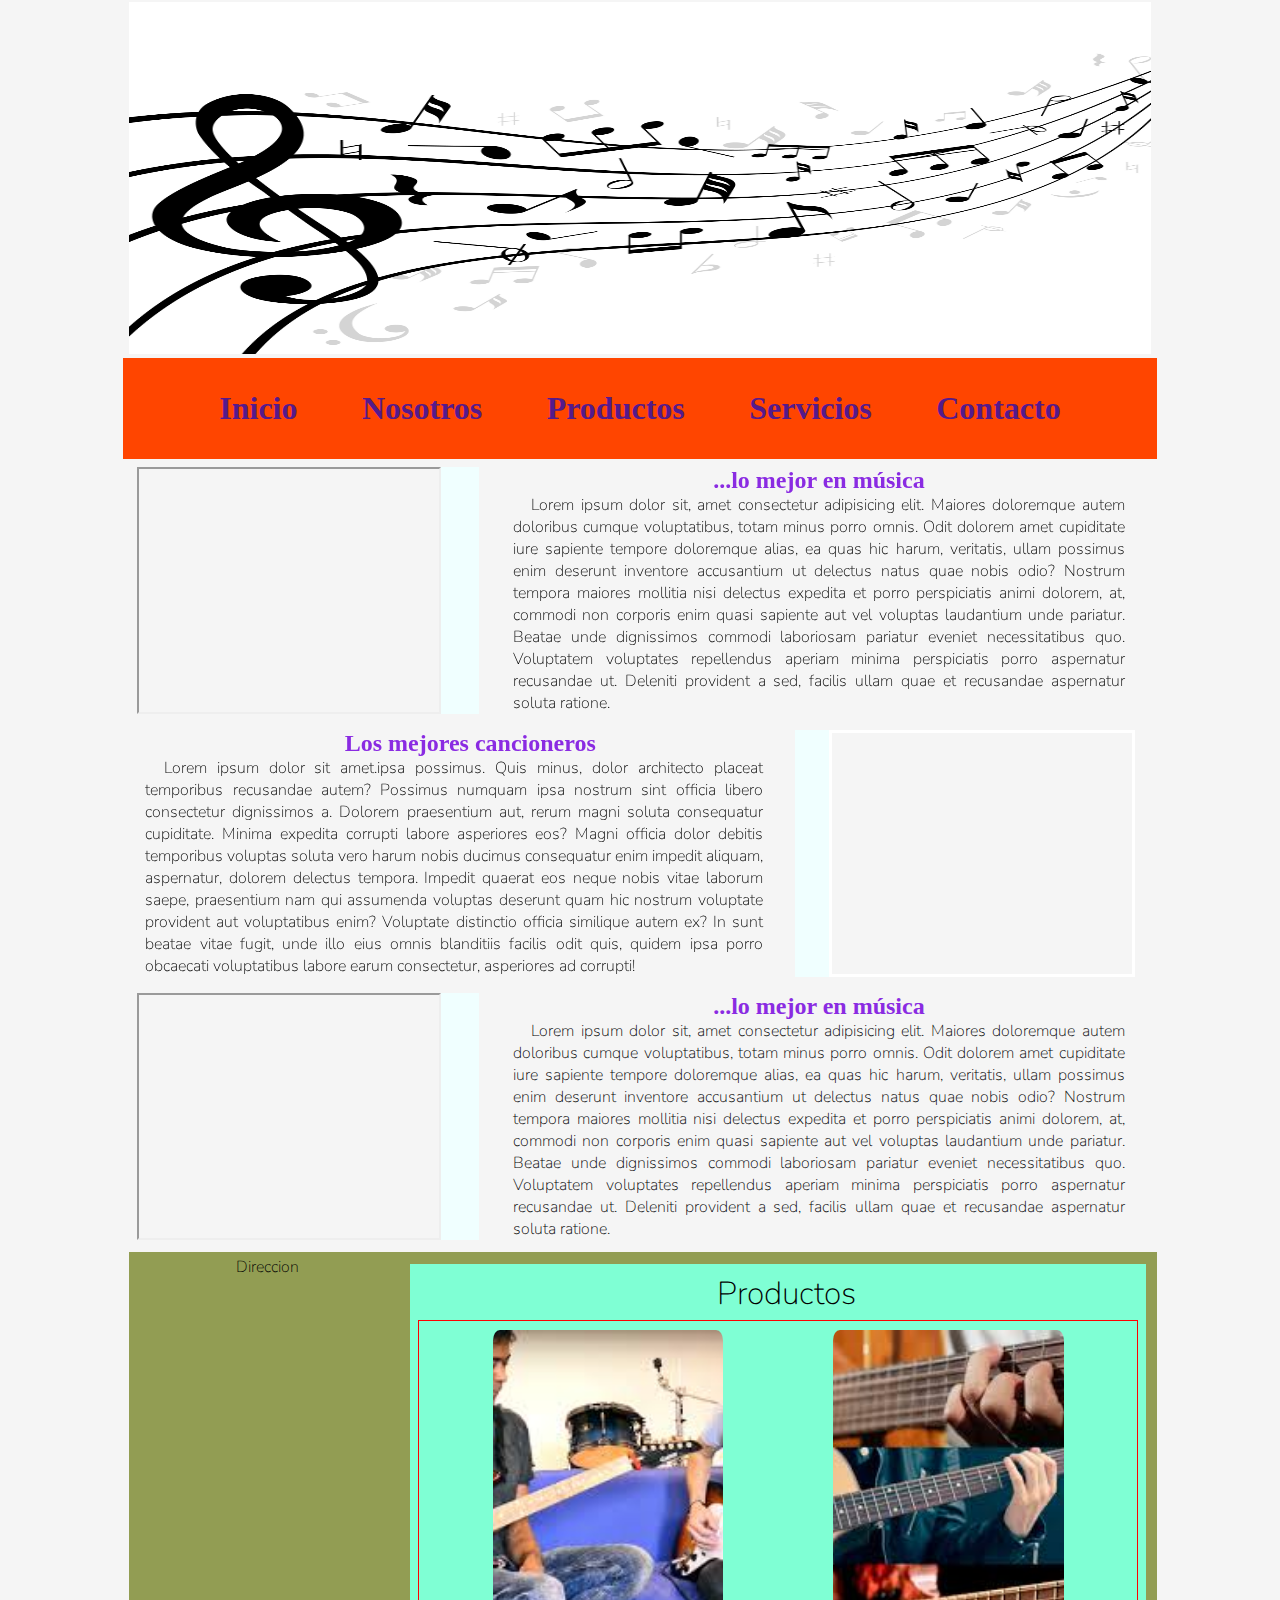
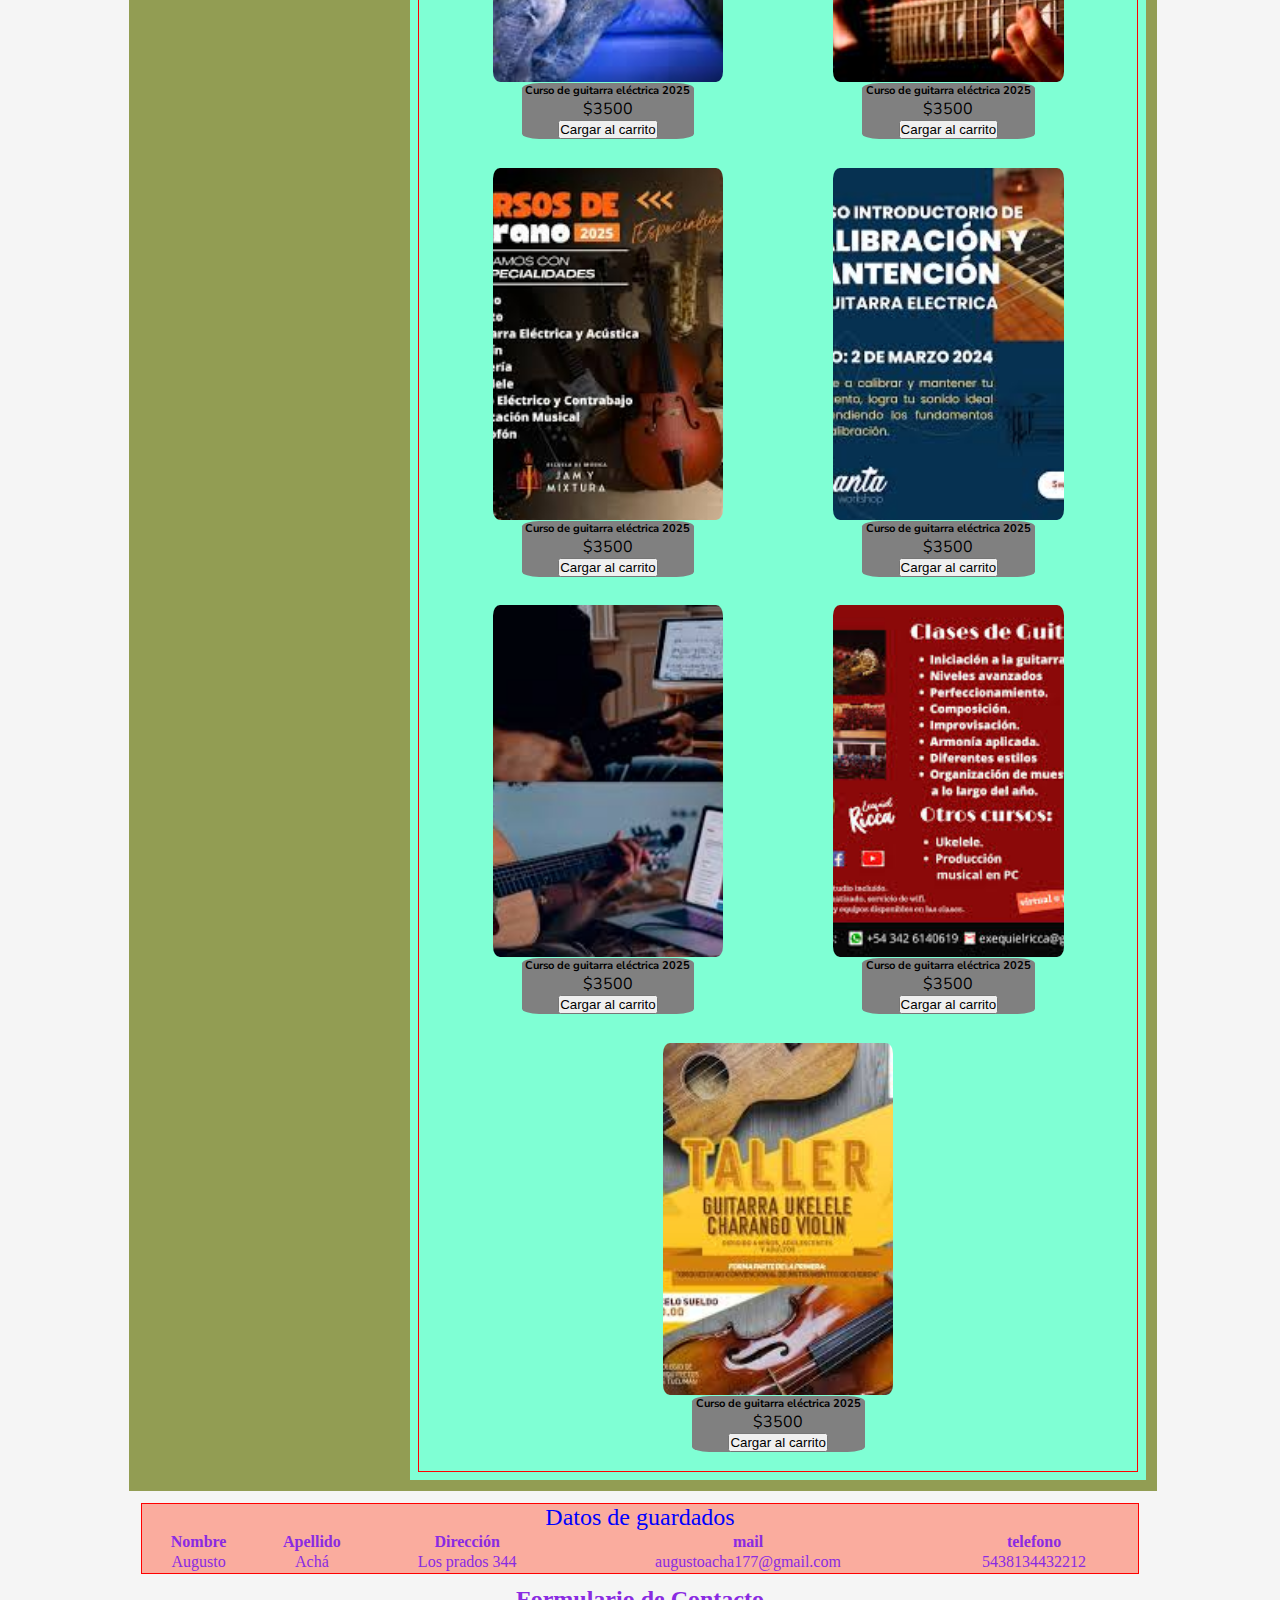
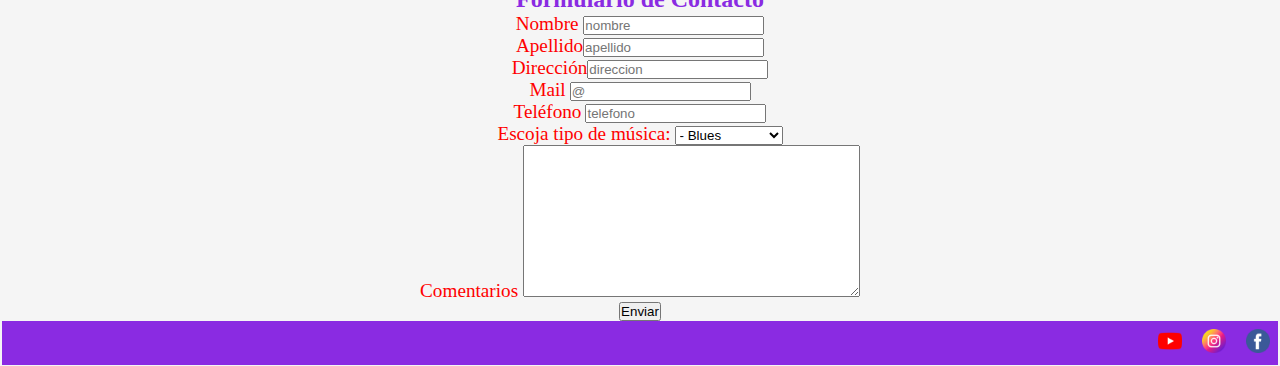
<file: index.html>
<!DOCTYPE html>
<html lang="en">
  <head>
    <meta charset="UTF-8" />
    <meta name="viewport" content="width=device-width, initial-scale=1.0" />
    <link rel="preconnect" href="https://fonts.googleapis.com" />
    <link rel="preconnect" href="https://fonts.gstatic.com" crossorigin />
    <link
      href="https://fonts.googleapis.com/css2?family=Nunito:ital,wght@0,200..1000;1,200..1000&display=swap"
      rel="stylesheet"
    />
    <link
      rel="stylesheet"
      href="https://cdnjs.cloudflare.com/ajax/libs/font-awesome/6.0.0-beta3/css/all.min.css"
    />
    <link
      rel="stylesheet"
      href="https://cdnjs.cloudflare.com/ajax/libs/font-awesome/6.7.2/css/all.min.css"
      integrity="sha512-Evv84Mr4kqVGRNSgIGL/F/aIDqQb7xQ2vcrdIwxfjThSH8CSR7PBEakCr51Ck+w+/U6swU2Im1vVX0SVk9ABhg=="
      crossorigin="anonymous"
      referrerpolicy="no-referrer"
    />
    <link rel="stylesheet" href="/estilos.css" />
    <title>Clase2 Ejercicio1</title>
  </head>
  <body>
    <header id="encabezado">
      <img
        width="800px"
        height="250px"
        src="/media/44373.jpg"
        alt="imagenMusica"
      />
      <nav>
        <ul>
          <li><a href="">Inicio</a></li>
          <li><a href="">Nosotros</a></li>
          <li><a href="">Productos</a></li>
          <li><a href="">Servicios</a></li>
          <li><a href="">Contacto</a></li>
        </ul>
      </nav>
    </header>
    <main>
      <section id="section-1">
        <iframe
          class="rock-muñones"
          src="http://www.rockandrollparamuñones.com"
          frameborder="3"
          alt="imagen e-commerce de la pagina"
        >
        </iframe>
        <div class="espaciado-div"></div>
        <section class="section-lo-mejor">
          <h2>...lo mejor en música</h2>
          <div class="contenedor-texto-p1">
            <p class="texto-justificado">
              Lorem ipsum dolor sit, amet consectetur adipisicing elit. Maiores
              doloremque autem doloribus cumque voluptatibus, totam minus porro
              omnis. Odit dolorem amet cupiditate iure sapiente tempore
              doloremque alias, ea quas hic harum, veritatis, ullam possimus
              enim deserunt inventore accusantium ut delectus natus quae nobis
              odio? Nostrum tempora maiores mollitia nisi delectus expedita et
              porro perspiciatis animi dolorem, at, commodi non corporis enim
              quasi sapiente aut vel voluptas laudantium unde pariatur. Beatae
              unde dignissimos commodi laboriosam pariatur eveniet
              necessitatibus quo. Voluptatem voluptates repellendus aperiam
              minima perspiciatis porro aspernatur recusandae ut. Deleniti
              provident a sed, facilis ullam quae et recusandae aspernatur
              soluta ratione.
            </p>
          </div>
        </section>
      </section>
      <section id="section-2">
        <div class="contenedor-text2">
          <h2>Los mejores cancioneros</h2>
          <p class="texto-2">
            Lorem ipsum dolor sit amet.ipsa possimus. Quis minus, dolor
            architecto placeat temporibus recusandae autem? Possimus numquam
            ipsa nostrum sint officia libero consectetur dignissimos a. Dolorem
            praesentium aut, rerum magni soluta consequatur cupiditate. Minima
            expedita corrupti labore asperiores eos? Magni officia dolor debitis
            temporibus voluptas soluta vero harum nobis ducimus consequatur enim
            impedit aliquam, aspernatur, dolorem delectus tempora. Impedit
            quaerat eos neque nobis vitae laborum saepe, praesentium nam qui
            assumenda voluptas deserunt quam hic nostrum voluptate provident aut
            voluptatibus enim? Voluptate distinctio officia similique autem ex?
            In sunt beatae vitae fugit, unde illo eius omnis blanditiis facilis
            odit quis, quidem ipsa porro obcaecati voluptatibus labore earum
            consectetur, asperiores ad corrupti!
          </p>
        </div>

        <div class="espaciado-div"></div>
        <iframe
          class="musica-gratis"
          src="https://www.youtube.com/embed/Xxr-A2iasHo"
          title="7 páginas para aprender Música completamente GRATIS"
          frameborder="0"
          allow="accelerometer; autoplay; clipboard-write; encrypted-media; gyroscope; picture-in-picture; web-share"
          referrerpolicy="strict-origin-when-cross-origin"
          allowfullscreen
        >
        </iframe>
      </section>
      <!-- Tercera fila -->
      <section id="section-1">
        <iframe
          class="rock-muñones"
          src="http://www.rockandrollparamuñones.com"
          frameborder="3"
          alt="imagen e-commerce de la pagina"
        >
        </iframe>
        <div class="espaciado-div"></div>
        <section class="section-lo-mejor">
          <h2>...lo mejor en música</h2>
          <div class="contenedor-texto-p1">
            <p class="texto-justificado">
              Lorem ipsum dolor sit, amet consectetur adipisicing elit. Maiores
              doloremque autem doloribus cumque voluptatibus, totam minus porro
              omnis. Odit dolorem amet cupiditate iure sapiente tempore
              doloremque alias, ea quas hic harum, veritatis, ullam possimus
              enim deserunt inventore accusantium ut delectus natus quae nobis
              odio? Nostrum tempora maiores mollitia nisi delectus expedita et
              porro perspiciatis animi dolorem, at, commodi non corporis enim
              quasi sapiente aut vel voluptas laudantium unde pariatur. Beatae
              unde dignissimos commodi laboriosam pariatur eveniet
              necessitatibus quo. Voluptatem voluptates repellendus aperiam
              minima perspiciatis porro aspernatur recusandae ut. Deleniti
              provident a sed, facilis ullam quae et recusandae aspernatur
              soluta ratione.
            </p>
          </div>
        </section>
      </section>

      <!--fin tercera fila-->
      <!-- Section 3 y Mapa-->
      <section class="section-3">
        
        <div>
          <p> Direccion </p>
         <!--container-mapa-->
          <div class="container-mapa">
              </iframe>
                <iframe class="mapa-margin"
                src="https://www.google.com/maps/embed?pb=!1m10!1m8!1m3!1d7122.506696548951!2d-65.238284!3d-26.8000606!3m2!1i1024!2i768!4f13.1!5e0!3m2!1ses-419!2sar!4v1744995720685!5m2!1ses-419!2sar"
                style="border: 0"
                allowfullscreen=""
                loading="lazy"
                referrerpolicy="no-referrer-when-downgrade"
                alt="mapa de google de posicionamiento global actual"
              >
              </iframe>
          </div>
          <!--Fin container mapa-->
          
        </div> 
        
        <div class="productos">
              <div class="titulo-container">
                  <p>Productos</p>
              </div>        
          <!--cards container-->
          <div class="card-container">
            <!--Card 1-->
              <div class="card card-uno">
                <img src="/media/1.jpeg" alt="">
                <div class="pre-container-curso-guitarra">
                  <div class="container-curso-guitarra">
                    
                       <div class="div-contenedor-curso-precio">
                        <p class="curso-guitarra-electrica-2025">Curso de guitarra eléctrica 2025</p>
                        <p class="precio-curso-guitarra-electrica">$3500</p>
                        <button>Cargar al carrito</button>
                       </div>                 
                                      
                  </div>
                </div>
              </div>
              <!-- Card 2-->
              <div class="card card-dos"><img src="/media/2.jpeg" alt="">
                <div class="pre-container-curso-guitarra">
                  <div class="container-curso-guitarra">
                      <div class="div-contenedor-curso-precio">
                        <p class="curso-guitarra-electrica-2025">Curso de guitarra eléctrica 2025</p>
                        <p class="precio-curso-guitarra-electrica">$3500</p>
                        <button>Cargar al carrito</button>
                      </div>
                  </div>
                 </div> 
              </div>
               <!--Fin card 2-->
               <!--Comienzo card 3-->
               <div class="card card-tres"><img src="/media/3.jpeg" alt="">              
                  <div class="pre-container-curso-guitarra">
                    <div class="container-curso-guitarra">
                      <div class="div-contenedor-curso-precio">
                        <p class="curso-guitarra-electrica-2025">Curso de guitarra eléctrica 2025</p>
                        <p class="precio-curso-guitarra-electrica">$3500</p>
                        <button>Cargar al carrito</button>
                      </div>
                    </div>
                  </div>
               </div>                                     
              <!--fin card 3-->
              <!--Comienzo card 4-->
               <div class="card card-cuatro"><img src="/media/4.jpeg" alt="">
                  <div class="pre-container-curso-guitarra">
                    <div class="container-curso-guitarra">
                      <div class="div-contenedor-curso-precio">
                        <p class="curso-guitarra-electrica-2025">Curso de guitarra eléctrica 2025</p>
                        <p class="precio-curso-guitarra-electrica">$3500</p>
                        <button>Cargar al carrito</button>
                      </div>
                    </div>
                  </div>              
               </div>
               <!--fin card 4-->
               <!--Comienzo card 5-->
               <div class="card card-cinco"><img src="/media/5.jpeg" alt="">
                       <div class="pre-container-curso-guitarra">
                    <div class="container-curso-guitarra">
                      <div class="div-contenedor-curso-precio">
                        <p class="curso-guitarra-electrica-2025">Curso de guitarra eléctrica 2025</p>
                        <p class="precio-curso-guitarra-electrica">$3500</p>
                        <button>Cargar al carrito</button>
                      </div>
                    </div>
                  </div>
               </div>
               <!--Fin card 5-->
               <!--Comienzo card 6-->
               <div class="card card-seis"><img src="/media/6.jpeg" alt="">
                            <div class="pre-container-curso-guitarra">
                    <div class="container-curso-guitarra">
                      <div class="div-contenedor-curso-precio">
                        <p class="curso-guitarra-electrica-2025">Curso de guitarra eléctrica 2025</p>
                        <p class="precio-curso-guitarra-electrica">$3500</p>
                        <button>Cargar al carrito</button>
                      </div>
                    </div>
                  </div>                
               </div>

               <!--Fin card 6-->
               <!--Comienzo card 7-->
               <div class="card card-seis"><img src="/media/7.jpeg" alt="">
                           <div class="pre-container-curso-guitarra">
                    <div class="container-curso-guitarra">
                      <div class="div-contenedor-curso-precio">
                        <p class="curso-guitarra-electrica-2025">Curso de guitarra eléctrica 2025</p>
                        <p class="precio-curso-guitarra-electrica">$3500</p>
                        <button>Cargar al carrito</button>
                      </div>
                    </div>
                  </div>
              </div>
               
              </div>
        
          </div>
        <!--cards container -->  
        <div>
      </section>
      <!--Fin del Mapa y section-3 -->
        </div>
      </div>
      
      <!--Comienzo container-video muñon-->
      <!--
      <section class="container-video-muñon">
        <video width="350px" controls autoplay>
          <source src="/imagenes_video_audio/vide.mp4" type="video/mp4" />
        </video>
        <track
          src="/subtitulos_vtt/sub_spa.vtt"
          kind="subtitles"
          srclang="es"
          label="español"
        />
        <track />
      </section>
      -->
      <!--Fin container-video muñon-->
      <!--Comienzo de tabla-->
      <div class="tabla">
        
             <span>Datos de guardados</span>  

        
        <table  >
          <tr>
            <th>Nombre</th>
            <th>Apellido</th>
            <th>Dirección</th>
            <th>mail</th>
            <th>telefono</th>
          </tr>
          <td>Augusto</td>
          <td>Achá</td>
          <td>Los prados 344</td>
          <td>augustoacha177@gmail.com</td>
          <td>5438134432212</td>
        </table>
      </div>
      <!--Fin de tabla -->
      <div>
        <form action="https://formspree.io/f/mpwdawyv" method="post">
          <h2>Formulario de Contacto</h2>
          <div>
            <label
              >Nombre
              <input
                type="text"
                id="nombre"
                name="nombre"
                placeholder="nombre"
              />
            </label>
          </div>
          <div>
            <label for="apellido">Apellido</label
            ><input
              type="text"
              id="apellido"
              name="apellido"
              placeholder="apellido"
            />
          </div>
          <div>
            <label for="direccion">Dirección</label
            ><input
              type="text"
              id="direccion"
              name="direccion"
              placeholder="direccion"
            />
          </div>

          <div>
            <label for="mail">Mail</label>
            <input
              type="email"
              required
              placeholder="@"
              id="mail"
              name="mail"
            />
          </div>

          <div>
            <label for="telefono">Teléfono</label>
            <input
              type="text"
              name="telefono"
              id="telefono"
              maxlength="20"
              placeholder="telefono"
            />
          </div>
          <div>
            <label for="opciones">Escoja tipo de música:</label>
            <select name="opciones" id="opciones">
              <option value="rock-and-roll">- Rock and roll</option>
              <option value="jazz">- Jazz</option>
              <option value="blues" selected>- Blues</option>
              <option value="bossanova">- Bossa Nova</option>
            </select>
          </div>
          <div>
            <label for="comentarios"> Comentarios </label>
            <textarea
              name="comentarios"
              id="comentarios"
              rows="10"
              cols="40"
            ></textarea>
          </div>

          <div>
            <button type="submit">Enviar</button>
          </div>
        </form>
      </div>
    </main>
    <footer>
      <i
        ><img
          id="iconos"
          src="/imagenes_video_audio/youtube.png"
          alt="icono de youtube"
      /></i>
      <i
        ><img
          id="iconos"
          src="/imagenes_video_audio/instagram.png"
          alt="icono de instagram"
      /></i>
      <i
        ><img
          id="iconos"
          src="/imagenes_video_audio/facebook.png"
          alt="icono de facebook"
      /></i>
    </footer>
  </body>
</html>
</file>
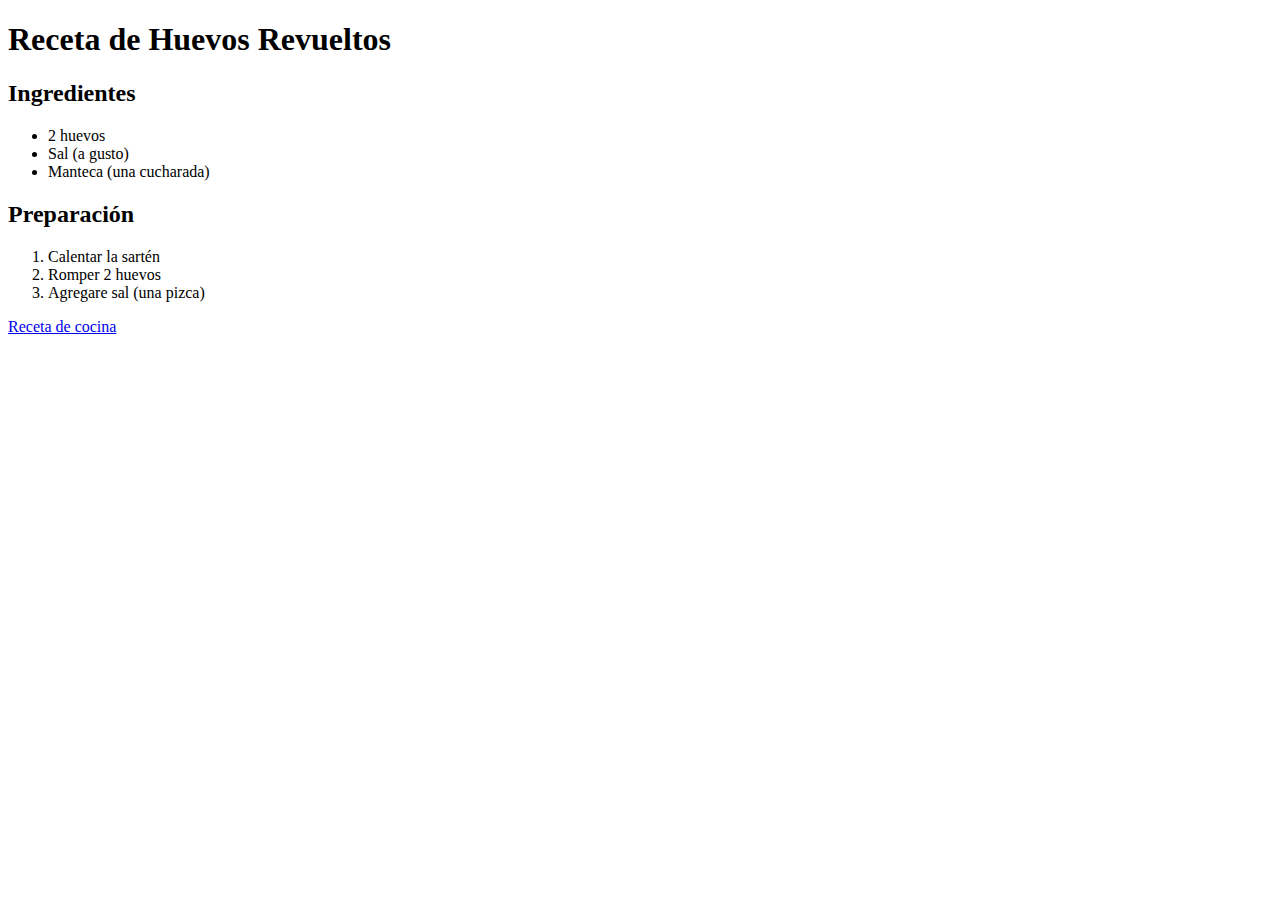
<file: clase2.html>
<!DOCTYPE html>
<html lang="es">
<head>
    <meta charset="UTF-8">
    <meta name="viewport" content="width=device-width, initial-scale=1.0">
    <title>Clase 2</title>
</head>
<body>
    <header>

    </header>
    <nav>

    </nav>
    <main>
       <h1>Receta de Huevos Revueltos</h1>
       <h2>Ingredientes</h2>
       <ul>
        <li>2 huevos</li>
        <li>Sal (a gusto)</li>
        <li>Manteca (una cucharada)</li>
       </ul>
       <!--Ordered List-->
       <h2>Preparación</h2>
       <ol>
           <li>Calentar la sartén</li>
           <li>Romper 2 huevos</li>
           <li>Agregare sal (una pizca)</li>
       </ol>
       <a href="https://www.paulinacocina.net/huevos-fritos-huevo-paulina/20517" target="_blank">Receta de cocina</a>
    </main>
    <footer>

    </footer>
</body>
</html>
</file>
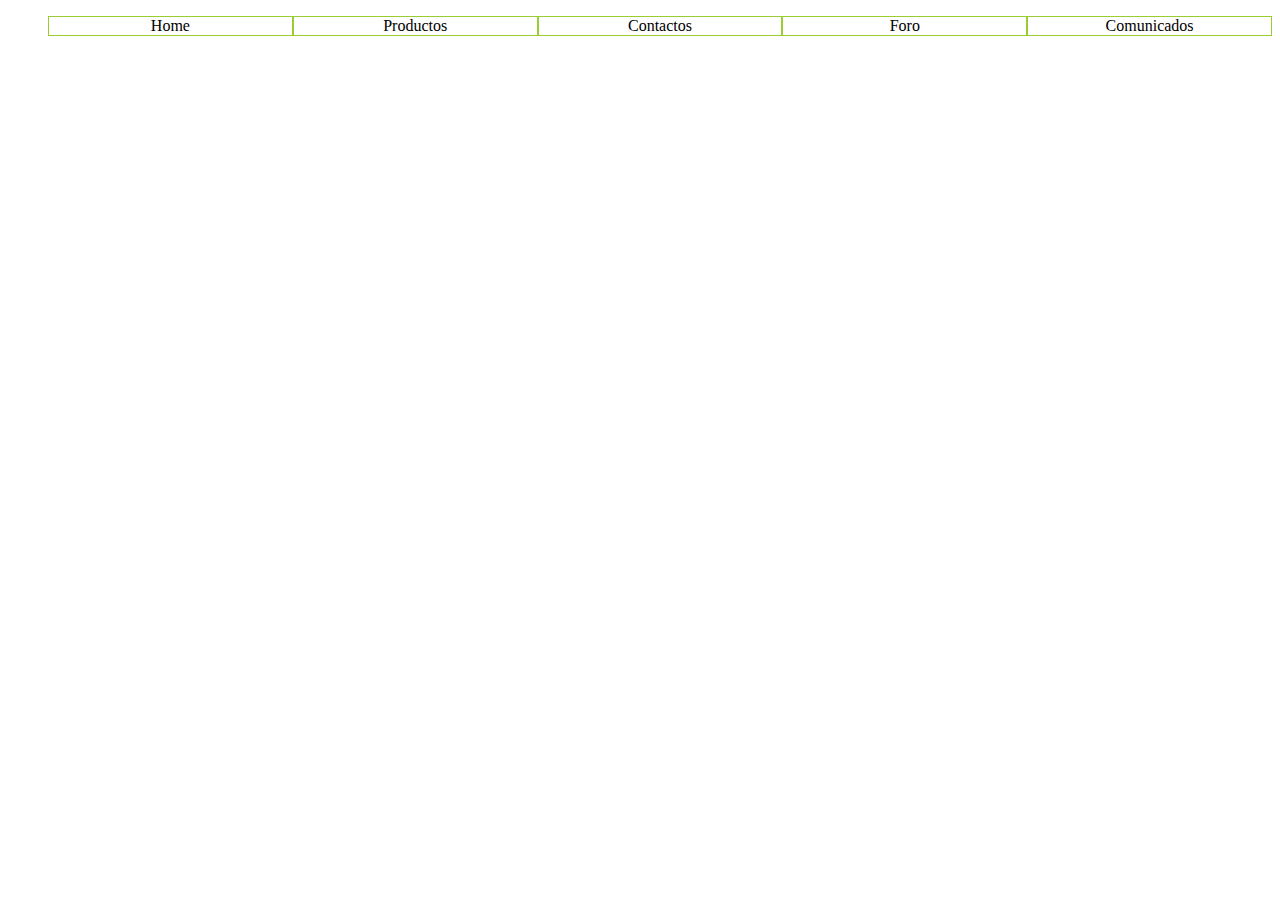
<file: grid.html>
<!DOCTYPE html>
<html lang="en">
<head>
    <meta charset="UTF-8">
    <meta name="viewport" content="width=device-width, initial-scale=1.0">
    <link rel="stylesheet" href="/grid.css">
    <title>Grid</title>
</head>
<body>
    <header>
        <nav>
            <ul>
                <li class="home">Home</li>
                <li class="productos">Productos</li>
                <li class="contacto">Contactos</li>
                <li class="foro">Foro</li>
                <li class="comunicados">Comunicados</li>
            </ul>
        </nav>
    </header>
    <main></main>
    <footer></footer>
</body>
</html>
</file>
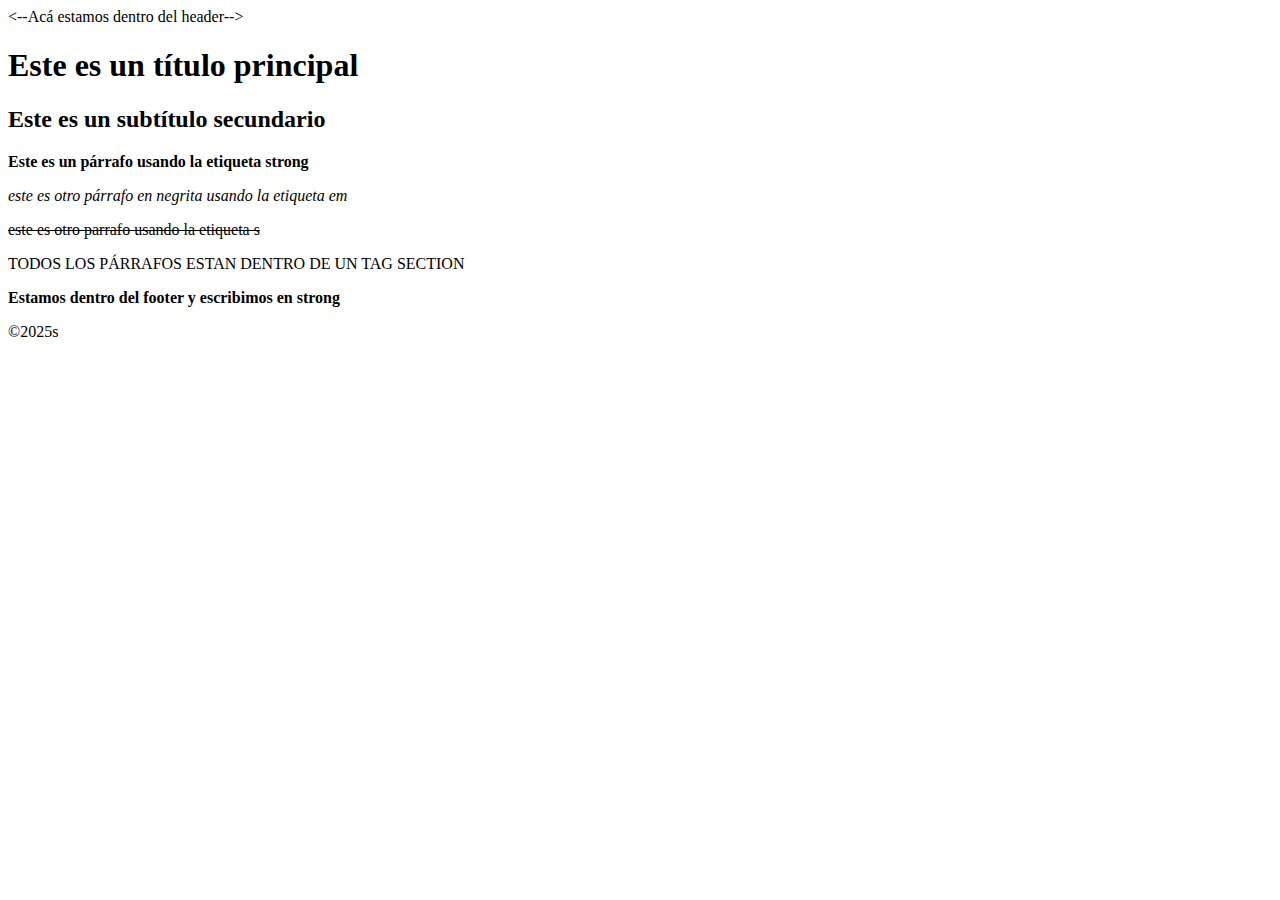
<file: index_.html>
<!DOCTYPE html>
<html lang="en">
  <head>
    <meta charset="UTF-8" />
    <meta name="viewport" content="width=device-width, initial-scale=1.0" />
    <title>Document</title>
  </head>
  <body>
    <header>
      <--Acá estamos dentro del header-->
      <h1>Este es un título principal</h1>
      <h2>Este es un subtítulo secundario</h2>
    </header>
    <nav>
      <!--Acá estamos dentro del nav-->
    </nav>
    <main>
      <!--Acá estamos dentro del main-->
      <section>
        <p><strong>Este es un párrafo usando la etiqueta strong</strong></p>
        <p><em>este es otro párrafo en negrita usando la etiqueta em</em></p>
        <p><s>este es otro parrafo usando la etiqueta s</s></p>
        <p>TODOS LOS PÁRRAFOS ESTAN DENTRO DE UN TAG SECTION</p>
      </section>
    </main>
    <footer>
      <!--Acá estamos dentro del footer-->
      <p><strong>Estamos dentro del footer y escribimos en strong</strong></p>
      &copy;2025s
    </footer>
  </body>
</html>
</file>
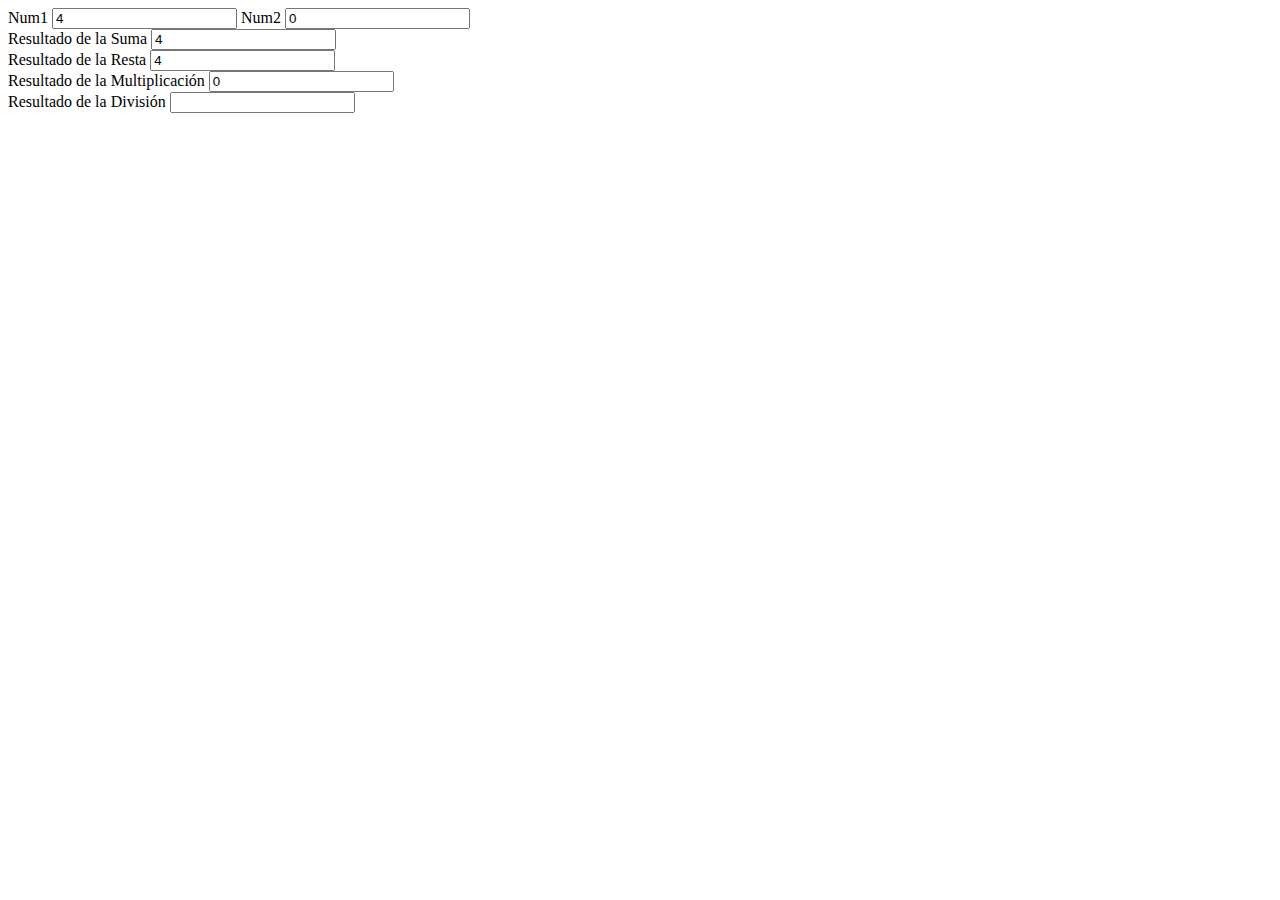
<file: operacionesAritmeticas.html>
<!DOCTYPE html>
<html lang="en">
<head>
    <meta charset="UTF-8">
    <meta name="viewport" content="width=device-width, initial-scale=1.0">
    <title id="titl">D</title>
</head>
<body>
    <div>
        <label for="nro1" name="nro1">Num1</label>
        <input id="nro1" type="text" name="nro1" value="4">
        <label for="nro2" name="nro2">Num2</label> 
        <input id="nro2" name="nro2" type="text" value="0">   
    </div>

    <div>
        <label for="resultadoSuma">Resultado de la Suma</label>
        <input id="resultadoSuma" name="resultadoSuma" type="text">
    </div>
    <div>
        <label for="resultadoResta">Resultado de la Resta</label>
        <input id="resultadoResta" name="resultadoResta" type="text">
    </div>
    <div>
        <label for="resultado">Resultado de la Multiplicaci&oacute;n</label>
        <input id="resultado-multipli" name="resultado" type="text">
    </div>
    <div>
        <label for="resultado">Resultado de la Divisi&oacute;n</label>
        <input id="resultado-divi" name="resultado" type="text">
    </div>

    <script src="operaciones_aritmeticas.js"></script>
</body>
</html>
</file>
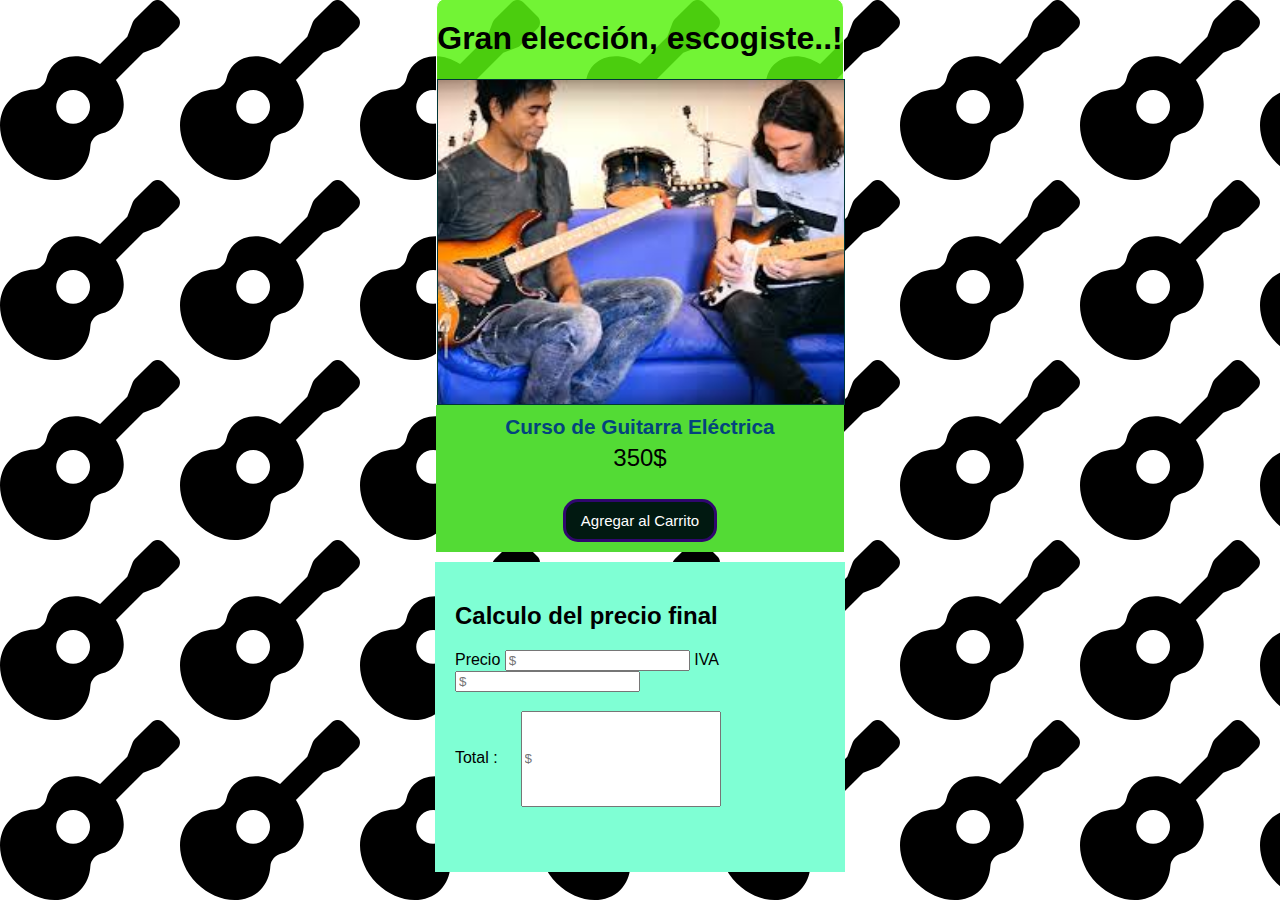
<file: operaciones/operacionesAritmeticas.html>
<!DOCTYPE html>
<html lang="en">
<head>
    <meta charset="UTF-8">
    <meta name="viewport" content="width=device-width, initial-scale=1.0">
    <link rel="stylesheet" href="operacionesAritmetica.css">
    <title id="titl">Dkjoj</title>
</head>
<body>

    <div id="contenedor">
        <div class="card-1">
            <div class="imagen-card-1">
              <h1>Gran elección, escogiste..!</h1>
              <img src="/media/1.jpeg" alt="Curso de guitarra" title="Curso de guitarra"    >
            </div>
            <div class="card-1-footer fondo">
              <h2 class="subtitulo-card">Curso de Guitarra El&eacute;ctrica</h2>
              <p>350$</p>
              <button> Agregar al Carrito</button>
            </div>
        </div>
        
        <div class="input-precio">
          <h2>Calculo del precio final</h2>
          <label for="precio" name="precio">Precio</label>
          <input id ="campo-precio" type="text" placeholder="$">
          <label for="iva" name="iva">IVA </label>
          <input type="text" placeholder="$">
          <div class="total">
             <label for="total" name="total"> Total : </label>
             <input class="number" input="number" placeholder="$" minlength="6" maxlength="10">
          </div>
        </div>
        
    </div>
    <!--
    <div>
        <label for="nro1" name="nro1">Num1</label>
        <input id="nro1" type="text" name="nro1" value="4">
        <label for="nro2" name="nro2">Num2</label> 
        <input id="nro2" name="nro2" type="text" value="0">   
    </div>
    
    <div>
        <label for="resultadoSuma">Resultado de la Suma</label>
        <input id="resultadoSuma" name="resultadoSuma" type="text">
    </div>
    <div>
        <label for="resultadoResta">Resultado de la Resta</label>
        <input id="resultadoResta" name="resultadoResta" type="text">
    </div>
    <div>
        <label for="resultado">Resultado de la Multiplicaci&oacute;n</label>
        <input id="resultado-multipli" name="resultado" type="text">
    </div>
    <div>
        <label for="resultado">Resultado de la Divisi&oacute;n</label>
        <input id="resultado-divi" name="resultado" type="text">
    </div>
     -->
    <script src="operaciones_aritmeticas.js"></script>
</body>
</html>
</file>
<file: estilos.css>
*{margin:0;
  padding:0; 
  
}
html{
    scroll-behavior: smooth;
}
.nunito,p{
    font-family: "Nunito", sans-serif;
    font-optical-sizing: auto;
    font-weight: 100;
    font-style: normal;
    padding: 0;
  }  
body{
    background-color:whitesmoke;
    margin: .1rem  ;
    min-height: 20rem;    
}
img{
    height: 22rem;
    width: 80%;
    border: 0.rem solid black;  
}
label{
    color:red;
    font-size: 1.2rem;
}
h2{
    color:blueviolet;    
}
#encabezado{
    margin:auto;
    text-align: center;;
}
a{
    text-decoration: none;
}
nav{
    margin:auto;
}
nav ul{ 
    display: flex;
    flex-direction: row;
    flex-wrap: wrap;
    justify-content: space-evenly;
    align-items: center;   
    width:76%;
    margin: auto;
    background-color: orangered;
    font-size: 2rem; 
    font-weight: bolder;       
    list-style-type:none;
    padding:2rem;   
    }
.contenedor-texto-p1{
    display:flex;
    justify-content: flex-start;
    flex-wrap:wrap;
    width: 90%;
    margin: auto;
    border: 0rem solid black;
}    
#section-1{
    display: flex;
    flex-direction: row;
    justify-content: flex-start;
    width: 100%;
    border: 0rem solid white;
    margin: .5rem;    
}
.espaciado-div{
    width: 30%;
    background-color:azure;
}
.tabla{
    display: flex;
    flex-direction: column;
    background-color:rgba(255,99,71,0.5);
    color:blueviolet;
    border-width:0.1em;
    border-color: red;
    border-style: double;
    margin: 1.15%;
    width:auto;
}
.tabla span{
    font-size: 1.5rem;
    color: blue;
}
footer {
    background-color: blueviolet;
    border: dodgerblue;
    width: auto; 

    text-align:right;
}
main {
    text-align: center;
    margin: auto;
    padding: .0rem;
    width: 80%;
    max-height: 100%;
}
#iconos {
    width: 1.5rem;
    height: 1.5rem;
    padding: .5rem;
    margin: auto;    
}
.section-lo-mejor{
    display: flex;
    flex-direction: row;
    justify-content: center;
    flex-wrap: wrap;
    margin: auto;
    border:.0rem solid red;
}
 .contenedor-texto-p1 p{
    text-indent:3%;
    align-self:self-start ;
    padding:auto;
    margin: auto;
}
.texto-justificado{
    text-align:justify;
    padding: 0rem;
    width: 100%;
}
#section-2{
    display:flex;
    flex-direction: row;
    justify-content: center;
    flex-wrap:nowrap;
    margin: 1rem;
}
#section-2 >h2{
    justify-content:center;
    align-items : center;
    width: 100%;
    height: 10%;     
    margin: 1%;         
}

#section-2 .contenedor-text2 p{
    width: 95%;
    height: 80%;
     text-indent:3%;
     text-align: justify;
}
.musica-gratis{
    border:.2rem solid white;
}   

nav ul li a:hover{
    background-color:whitesmoke;    
}
.section-3{
    display: flex;
    flex-direction: row;
    justify-content: flex-start;
    background-color:rgb(146, 157, 83);
    width: 100%;
    max-height: 100%; 
    padding: .2rem;  
    margin-top: .8rem; 
}
.container-mapa{
    display: flex;
    flex-direction: row;
    justify-content: center;
    align-content: center;
}
.mapa-margin{
    flex-shrink: 1;
    margin-top: 2%;
    padding: 20%;
    width:95%;
    height:20%;
    border-color: 1px solid black;
}
.productos{    
    background-color: aquamarine;
    width: 80%;
    margin: .5rem;

}
.section-3 .productos .titulo-container p{
 height: 2rem;
 width: 100%;
 font-size: 2rem;
 justify-content: center; 
 padding: .5rem; 
}
.section-3 .productos .card-container{
display: flex;
flex-direction: row;
flex-wrap: wrap;
justify-content: space-evenly;
border:.1rem solid red;
max-height: 100%;
max-width: 100%;  
gap: 1rem; 
margin: .5rem;
padding: .5rem;
}
.section-3 .productos .card-container .card{
 border-radius: 50px;   
  max-width: 18rem;  
  object-fit:cover ;  
}
.section-3 .productos .card-container .card img{
  border-radius: 3%;   
  max-width: 18rem;  
  object-fit:cover ;
  margin: .1rem;     
                }
.container-video-muñon{
      display: flex;
      flex-direction: row;
      justify-content: center;
      margin: 2rem;
}
div .container-curso-guitarra .curso-guitarra-electrica-2025{
  color: black;
  font-weight: bolder;
  font-size: .7rem;
  margin-top: -.3rem;  
}
.div-contenedor-curso-precio{
    background-color:grey;
    max-width: 100%;
    height: 20%;
    border-radius:10%;
    margin: auto;
}
div .pre-container-curso-guitarra{ 
 width: 60%;
 border-radius: 5%;
 max-height: 10%;
 margin: auto; 
 padding-bottom: .7rem;                                             
}    
div .container-curso-guitarra .precio-curso-guitarra-electrica{
    font-weight: 400;
}
.efecto{
    background-color: whitesmoke;
    width: 100%;
    border-color: 1px solid red;
}
.efecto button{
    background-color: blanchedalmond;
    border: .1rem solid darkolivegreen;
    padding: .5rem;
}
.efecto button:hover{
    background-color: white;
    font-size: 1rem;
    border-radius: 15%;
}
</file>
<file: grid.css>
nav ul{
    display:grid;
    grid-template-columns:repeat(5,minmax(2rem,5fr));
    grid-template-rows: 1fr;
    
}

li{
    list-style: none;
    border: .1rem solid yellowgreen;
    text-align: center;    
}
</file>
<file: operaciones/operacionesAritmetica.css>
html{
    margin: 0;
    padding:0;
    box-sizing: border-box;
}
#contenedor{
    width:80%;
    height:40%; 
    display: flex;
    flex-direction: row;
    justify-content: center;
    align-items: center;
    flex-wrap: wrap;
    flex-basis: auto; 
    padding: 0px 10px;
    margin: auto; 
}
.input-precio{
    background-color:aquamarine;
    width: auto;
    height: 30vh;
    margin: 10px;
    padding: 20px;
}
.total .number{
    width: 15vw;
    height: 10vh;
    margin: 5%;
}
body{
    display:flex;
    flex-direction: column;
    flex-wrap: wrap;
    align-items: center;
    justify-content: center;
    max-width: 42%;
    max-height:20vh ;
    margin:auto;
    padding: auto;          
    font-family: 'Lato', sans-serif;
    background:url('guitar-solid.svg');                                                                                                                                                 
}
.card-1-footer p{
       height: 5vh;
       margin: 0;
       padding-bottom: 10px 0;
       border-radius: 0 0 10px 10px;
}
.card-1-footer button{
    margin: 10px;
}
.imagen-card-1{
    background-color: rgba(88, 242, 17, 0.847);
    text-align: center;
    border-radius: 10px ;
    max-width:60vw;
    border: 1px double white;
    margin:700px 0 0;
}
.imagen-card-1 img{
    width:100%;
    height:80%;
    border: 1.5px solid rgba(0, 55, 55, 34);
    
}
.card-1-footer{
    text-align: center;
    background-color: rgb(83, 219, 53);
    margin:0;
    padding:0px 0;
    font-size: 1.5rem;    
}
.subtitulo-card{
    font-size: 1.3rem;
    color:rgb(3, 68, 125);
    margin: -5px;
    padding: 10px;
 }
 button{
    font-size: 15px;
    color: white;
    border-radius: 15px;
    background-color: rgb(1, 25, 17);
    margin: 10px;
    padding: 10px 15px;
    border: 3px solid rgb(48, 7, 110);
    user-select: none;
    transition-duration: 0.4s;
    cursor: pointer;
 }
 /*--------------->
.darkBackGround{
    display: flex;
    flex-direction: column;
    flex-wrap: wrap;
    align-items: center;
    justify-content: center;
    background-color: rgb(92, 211, 142);
    max-width: 100vw;
    min-height: 100vh;
}
    */
</file>
